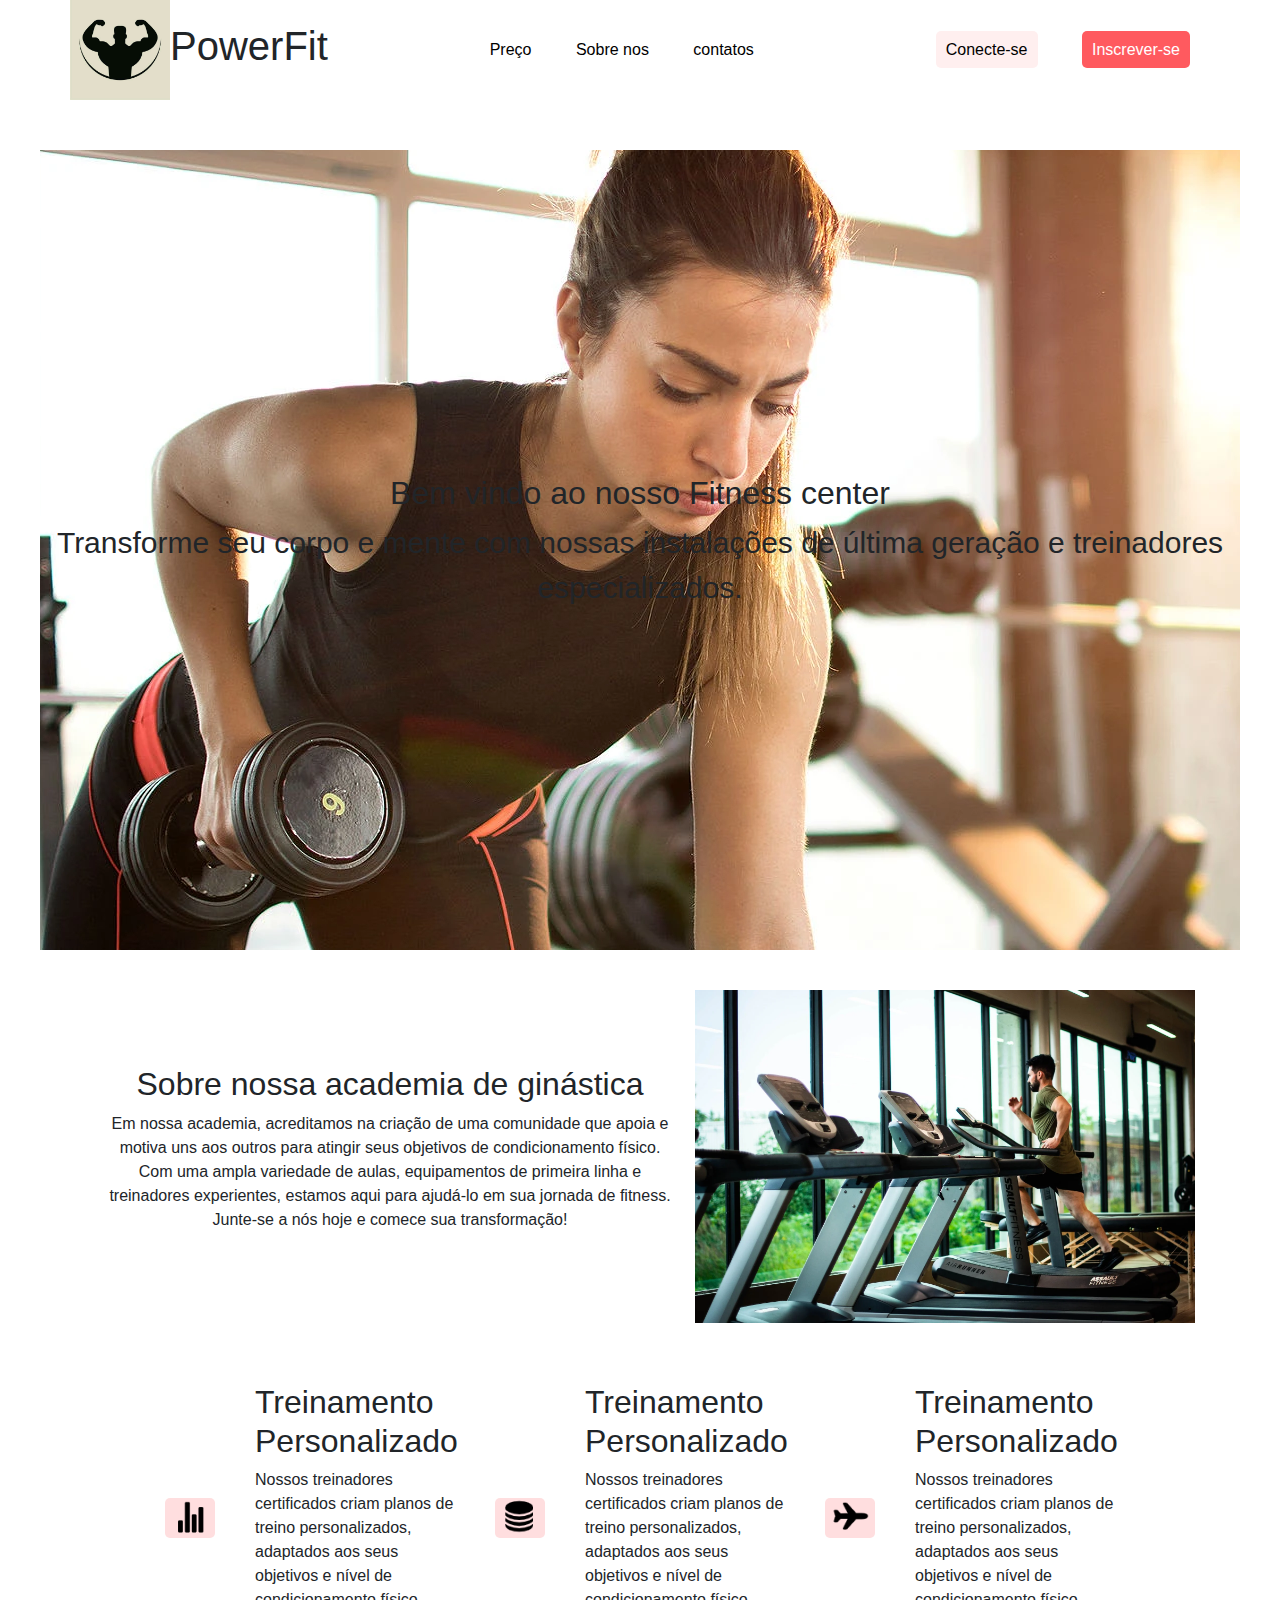
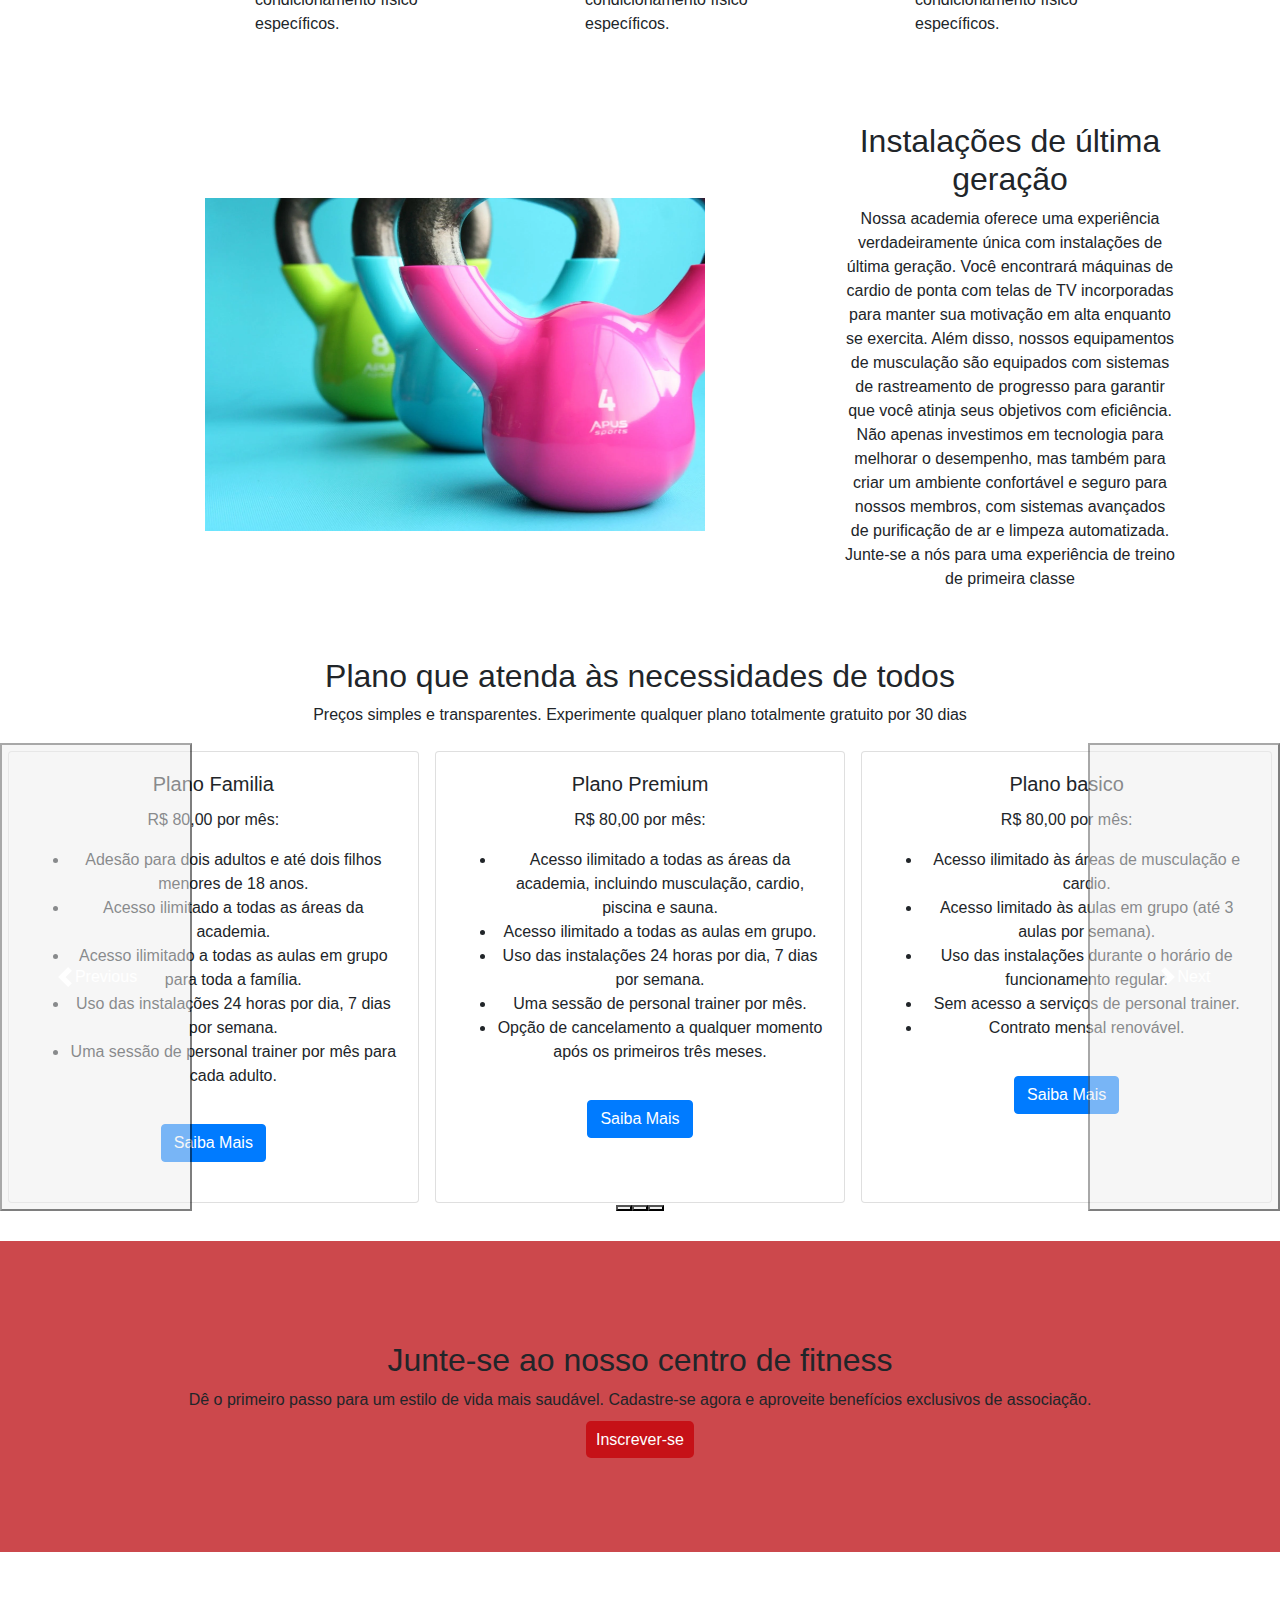
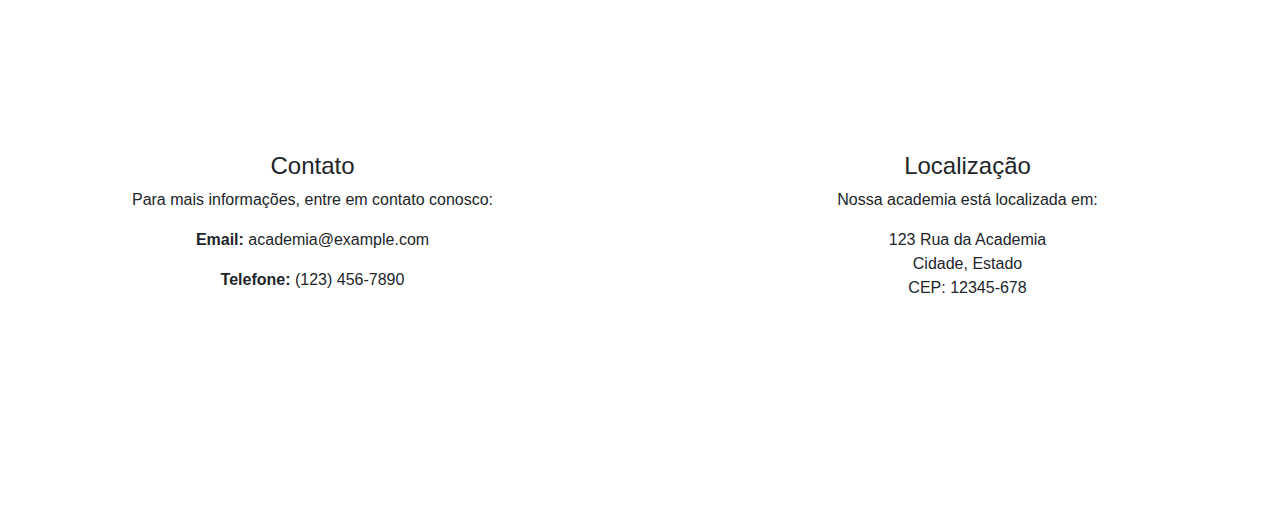
<file: index.html>
<!DOCTYPE html>
<html lang="pt-br">

<head>
    <meta charset="UTF-8">
    <meta name="viewport" content="width=device-width, initial-scale=1.0">
    <title>Document</title>
    <link rel="stylesheet" href="index.css">
    <link href="https://cdn.jsdelivr.net/npm/bootstrap@4.5.2/dist/css/bootstrap.min.css" rel="stylesheet">

</head>

<body>

    <nav class="navegacao">
        <div class="logo1">
            <img src="logo.png" alt=""  class="logo">
            <h1>PowerFit</h1>
        </div>
        <div class="sobre">
            <a href="#preço">Preço</a>
            <a href="index1.html">Sobre nos</a>
           
                <a  href="#contato"> contatos </a>
             
        </div>
        <div class="login-contt">
            <a href="index3.html" class="conect">Conecte-se</a>
            <a href="#login" class="inscre">Inscrever-se</a>
        </div>
        </div>
    </nav>

    <div class="centrar-imagem">

        <div class="font">
            <h2>Bem vindo ao nosso Fitness center </h2>

            <p>Transforme seu corpo e mente com nossas instalações de última geração e treinadores especializados.</p>
        </div>
    </div>

    <div class="container">

        <div class="frase">
            <h2>Sobre nossa academia de ginástica</h2>
            <p>Em nossa academia, acreditamos na criação de uma comunidade que apoia e motiva uns aos outros para
                atingir seus objetivos de condicionamento físico. Com uma ampla variedade de aulas, equipamentos de
                primeira linha e treinadores experientes, estamos aqui para ajudá-lo em sua jornada de fitness.
                Junte-se a nós hoje e comece sua transformação!</p>
        </div>
        <img src="acad.png" alt="Sua Imagem" class="imagem">
    </div>

    <div class="outros">
        <img src="Captura de tela 2023-10-04 213827.png" alt="">
        <div class="tudo">

            <h2> Treinamento Personalizado</h2>
            <p>Nossos treinadores certificados criam planos de treino personalizados, adaptados aos seus objetivos e
                nível
                de condicionamento físico específicos.</p>
        </div>

        <img src="cap2.png" alt="">
        <div class="tudo">
            <h2> Treinamento Personalizado</h2>
            <p>Nossos treinadores certificados criam planos de treino personalizados, adaptados aos seus objetivos e
                nível
                de condicionamento físico específicos.</p>
        </div>

        <img src="cap3.png" alt="">
        <div class="tudo">
            <h2> Treinamento Personalizado</h2>
            <p>Nossos treinadores certificados criam planos de treino personalizados, adaptados aos seus objetivos e
                nível
                de condicionamento físico específicos.</p>
        </div>
    </div>

    <div class="container">
        <img src="peso.png" alt="Sua Imagem" class="imagem">
        <div class="frase">
            <h2>Instalações de última geração</h2>
            <p>Nossa academia oferece uma experiência verdadeiramente única com instalações de última geração. Você
                encontrará máquinas de cardio de ponta com telas de TV incorporadas para manter sua motivação em alta
                enquanto se exercita. Além disso, nossos equipamentos de musculação são equipados com sistemas de
                rastreamento de progresso para garantir que você atinja seus objetivos com eficiência. Não apenas
                investimos em tecnologia para melhorar o desempenho, mas também para criar um ambiente confortável e
                seguro para nossos membros, com sistemas avançados de purificação de ar e limpeza automatizada. Junte-se
                a nós para uma experiência de treino de primeira classe</p>
        </div>

    </div>

    <div class="venda
    ">
        <h2>Plano que atenda às necessidades de todos</h2>
        <p>Preços simples e transparentes. Experimente qualquer plano totalmente gratuito por 30 dias</p>
    </div>


    <div class="carousel slide" >
        <div class="carousel-indicators">
            <button type="button" data-bs-target="#carouselExampleCaptions" data-bs-slide-to="0" class="active"
                aria-current="true" aria-label="Slide 1"></button>
            <button type="button" data-bs-target="#carouselExampleCaptions" data-bs-slide-to="1"
                aria-label="Slide 2"></button>
            <button type="button" data-bs-target="#carouselExampleCaptions" data-bs-slide-to="2"
                aria-label="Slide 3"></button>
        </div>


        <div class="carousel-inner" >
            <div class="card" id="preço">

                <div class="card-body">
                    <h5 class="card-title">Plano Familia</h5>
                    <p> R$ 80,00 por mês:</p>
                    <ul>
                        <li>Adesão para dois adultos e até dois filhos menores de 18 anos.</li>
                        <li>Acesso ilimitado a todas as áreas da academia.</li>
                        <li>Acesso ilimitado a todas as aulas em grupo para toda a família.</li>
                        <li>Uso das instalações 24 horas por dia, 7 dias por semana.</li>
                        <li>Uma sessão de personal trainer por mês para cada adulto.</li>

                    </ul>
                    <a href="#" class="btn btn-primary">Saiba Mais </a>
                </div>
            </div>
            <div class="card">

                <div class="card-body">
                    <h5 class="card-title">Plano Premium</h5>
                    <p> R$ 80,00 por mês:</p>
                    <ul>
                        <li>Acesso ilimitado a todas as áreas da academia, incluindo musculação, cardio, piscina e
                            sauna.</li>
                        <li>Acesso ilimitado a todas as aulas em grupo.</li>
                        <li>Uso das instalações 24 horas por dia, 7 dias por semana.</li>
                        <li>Uma sessão de personal trainer por mês.</li>
                        <li>Opção de cancelamento a qualquer momento após os primeiros três meses.</li>
                    </ul>
                    <a href="#" class="btn btn-primary">Saiba Mais</a>
                </div>
            </div>
            <div class="card">

                <div class="card-body">
                    <h5 class="card-title">Plano basico</h5>
                    <p> R$ 80,00 por mês:</p>
                    <ul>
                        <li>Acesso ilimitado às áreas de musculação e cardio.</li>
                        <li>Acesso limitado às aulas em grupo (até 3 aulas por semana).</li>
                        <li>Uso das instalações durante o horário de funcionamento regular.</li>
                        <li>Sem acesso a serviços de personal trainer.</li>
                        <li>Contrato mensal renovável.</li>
                    </ul>
                    <a href="#" class="btn btn-primary">Saiba Mais </a>
                </div>
            </div>
            <div class="carousel-item">

                <div class="carousel-caption d-none d-md-block">
                    <h5>Third slide label</h5>
                    <p> R$ 80,00 por mês:</p>
                    <p>Some representative placeholder content for the third slide.</p>
                </div>
            </div>

        </div>
        <button class="carousel-control-prev" type="button" data-bs-target="#carouselExampleCaptions"
            data-bs-slide="prev">
            <span class="carousel-control-prev-icon" aria-hidden="true"></span>
            <span class="visually-hidden">Previous</span>
        </button>
        <button class="carousel-control-next" type="button" data-bs-target="#carouselExampleCaptions"
            data-bs-slide="next">
            <span class="carousel-control-next-icon" aria-hidden="true"></span>
            <span class="visually-hidden">Next</span>
        </button>
        </div>

        <div class="prox">
       
            <h2>Junte-se ao nosso centro de fitness</h2>
            <p>Dê o primeiro passo para um estilo de vida mais saudável. Cadastre-se agora e aproveite benefícios
                exclusivos de associação.</p>
            
               
                <a href="">Inscrever-se</a>
                
        
        </div>


        <footer >
            <div class="container55">
                <div class="row">
                    <div class="col-md-6">
                        <h4 id="contato">Contato</h4>
                        <p>Para mais informações, entre em contato conosco:</p>
                        <p><strong>Email:</strong> academia@example.com</p>
                        <p><strong>Telefone:</strong> (123) 456-7890</p>
                    </div>
                    <div class="col-md-6">
                        <h4>Localização</h4>
                        <p>Nossa academia está localizada em:</p>
                        <address>
                            123 Rua da Academia<br>
                            Cidade, Estado<br>
                            CEP: 12345-678
                        </address>
                    </div>
                </div>
            </div>
        </footer>
    
</body>

</html>
</file>
<file: index.css>
.navegacao{
display: flex;
flex-wrap: nowrap;
align-items: center;
justify-content: space-between;
font-family: Arial, Helvetica, sans-serif;
margin: 0px 70px;
}
.sobre a{
   color: black;
}
.conect{
   color: black;
  padding: 10px;
   border-radius: 5px;
   border: 2 solid #e5e7eb;
   background: rgb(255,239,239,230);
}
.inscre{
  background: rgba(255,90,95,1); 
  color: white;
  border: 2 solid;
  padding: 10px;
  border-radius: 5px;
}

 a {
   margin: 20px;
   text-decoration: none;
   
}
.centrar-imagem{
  background-image: url(aca.png);
  background-repeat: no-repeat;
  background-position: center center;
 height: 800px;
 width: 1200px;
 margin: 0 auto;
 margin-top: 50px;
 display: flex;
 justify-content: center;
 align-items: center;
 text-align: center;
}
.font{
   font-size: 30px;
}

.container{
   display: grid;
   max-width: 1200px;
   padding: 40px 20px;
   margin: 0 auto;
   grid-template-columns: 2fr 1fr;
   align-items: center;
   }



.imagem {
   
 width: 500px; 
float: left; 
margin: 0 auto;


}

.frase {
   
  text-align: center;
  padding: 10px 20px;
}


.outros{
  
   display: flex;
   justify-content: center;
   align-items: center;
   
   
}
.tudo {
 margin: 20px;
 width: 200px;
}

 .outros img{
   width: 50px;
   height: 40px;
   border-radius: 5px;
   margin: 20px;
   
 }
 .venda{
   text-align: center;
 }

 .carro{
   display: flex;

 }
 .carousel-inner{
   display: flex;
 }
 .card-body{
   text-align: center;
 }
 .card{
   margin: 0.5em;
   width: calc(100%/3);
 }

 .prox{
   background: rgba(204, 72, 76, 1);
   padding: 100px;
   margin-top: 30px;
   justify-content: center;
   text-align: center;
  
 }

.prox a{
   
   background: rgb(198, 17, 23); 
   color: white;
   border: 2 solid;
   padding: 10px;
   border-radius: 5px;
}

.row{
  text-align: center;
  margin: 200px;
  
}

.logo{
   width: 100px;
}
.logo1{
   display: flex;
   align-items: center;
}
</file>
